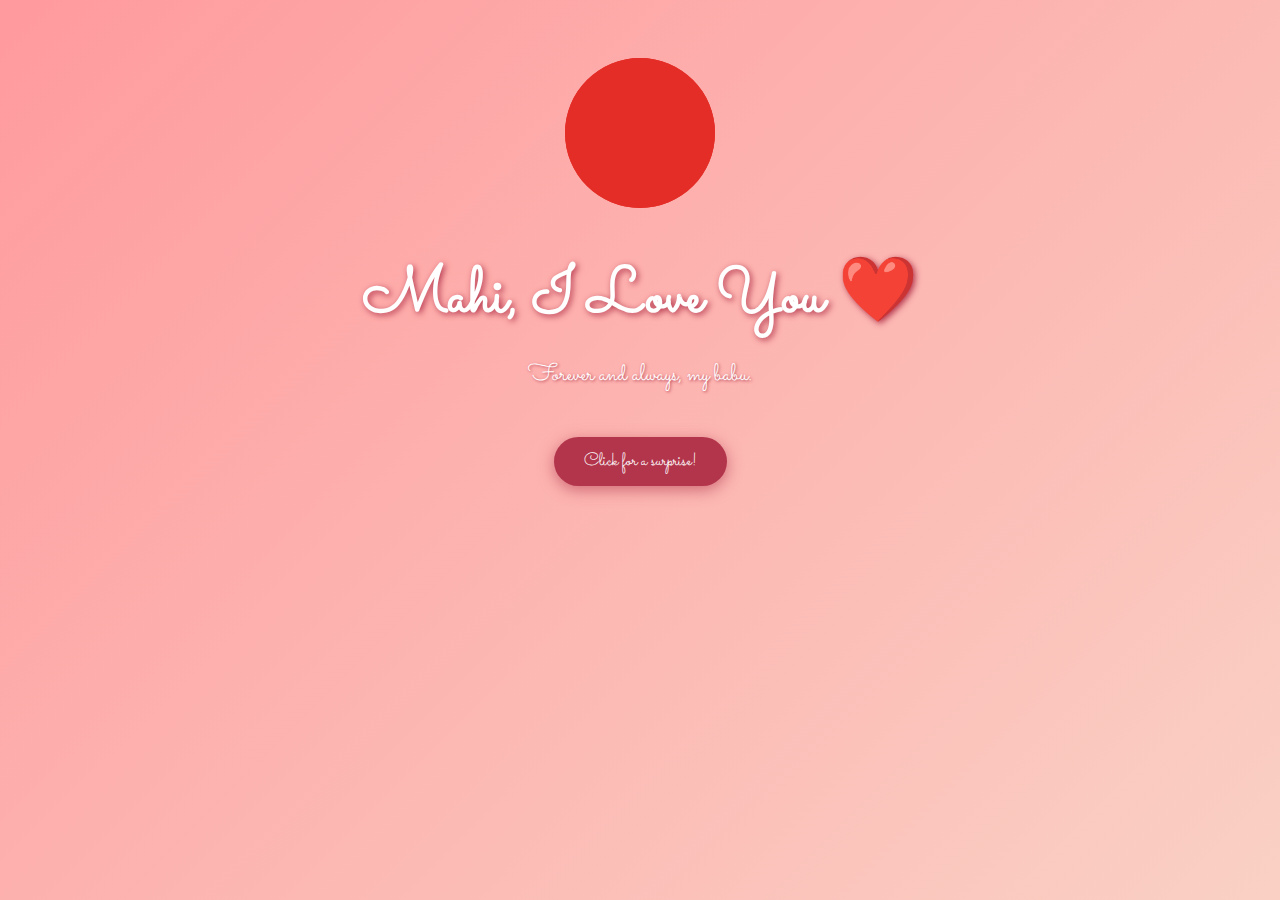
<file: A.html>
<!DOCTYPE html>
<html lang="en">
<head>
<meta charset="UTF-8" />
<meta name="viewport" content="width=device-width, initial-scale=1" />
<title>Love for Mahi ❤️</title>
<style>
  @import url('https://fonts.googleapis.com/css2?family=Sacramento&display=swap');

  body {
    margin: 0;
    height: 100vh;
    background: linear-gradient(135deg, #ff9a9e 0%, #fad0c4 99%, #fad0c4 100%);
    display: flex;
    justify-content: center;
    align-items: center;
    font-family: 'Sacramento', cursive;
    overflow: hidden;
    color: #fff;
  }

  .container {
    text-align: center;
    animation: fadeIn 2s ease forwards;
  }

  h1 {
    font-size: 4rem;
    margin-bottom: 0.2em;
    text-shadow: 2px 2px 6px #b3354c;
  }

  .heart {
    position: relative;
    width: 150px;
    height: 150px;
    margin: 0 auto 1em;
    transform: rotate(-45deg);
    animation: beat 1s infinite;
  }

  .heart::before,
  .heart::after {
    content: "";
    position: absolute;
    width: 150px;
    height: 150px;
    background: #e52d27;
    border-radius: 50%;
  }

  .heart::before {
    top: 0;
    left: 0;
  }

  .heart::after {
    top: 0;
    right: 0;
  }

  p {
    font-size: 1.5rem;
    margin-top: 0;
    text-shadow: 1px 1px 3px #b3354c;
  }

  /* Heart beat animation */
  @keyframes beat {
    0%, 100% {
      transform: rotate(-45deg) scale(1);
    }
    50% {
      transform: rotate(-45deg) scale(1.2);
    }
  }

  /* Fade in animation */
  @keyframes fadeIn {
    from {opacity: 0;}
    to {opacity: 1;}
  }

  /* Button styling */
  button {
    background-color: #b3354c;
    border: none;
    padding: 12px 30px;
    border-radius: 30px;
    color: white;
    font-size: 1.1rem;
    cursor: pointer;
    box-shadow: 0 4px 15px rgba(179, 53, 76, 0.6);
    transition: background-color 0.3s ease;
    font-family: 'Sacramento', cursive;
    margin-top: 20px;
  }

  button:hover {
    background-color: #d94b5f;
  }

  /* Surprise message styling */
  .surprise-message {
    margin-top: 30px;
    font-size: 2rem;
    color: #fff;
    opacity: 0;
    max-width: 300px;
    margin-left: auto;
    margin-right: auto;
    border: 2px solid #b3354c;
    padding: 20px;
    border-radius: 20px;
    box-shadow: 0 0 15px #b3354c;
    transform: scale(0.7);
    transition: opacity 1.5s ease, transform 1.5s ease;
  }

  .surprise-message.show {
    opacity: 1;
    transform: scale(1);
  }
</style>
</head>
<body>
  <div class="container">
    <div class="heart"></div>
    <h1>Mahi, I Love You ❤️</h1>
    <p>Forever and always, my babu.</p>
    <button onclick="surprise()">Click for a surprise!</button>
    <div id="surpriseMessage" class="surprise-message">
      From Ashu:<br>  
      <strong>"Mahi, you are my love my everything and my  akmatro janeman and my loveliest shonapakhi nd the bestest babyyyy"</strong> ❤️🌹
    </div>
  </div>

  <script>
    function surprise() {
      const msg = document.getElementById('surpriseMessage');
      msg.classList.add('show');
    }
  </script>
</body>
</html>
</file>
